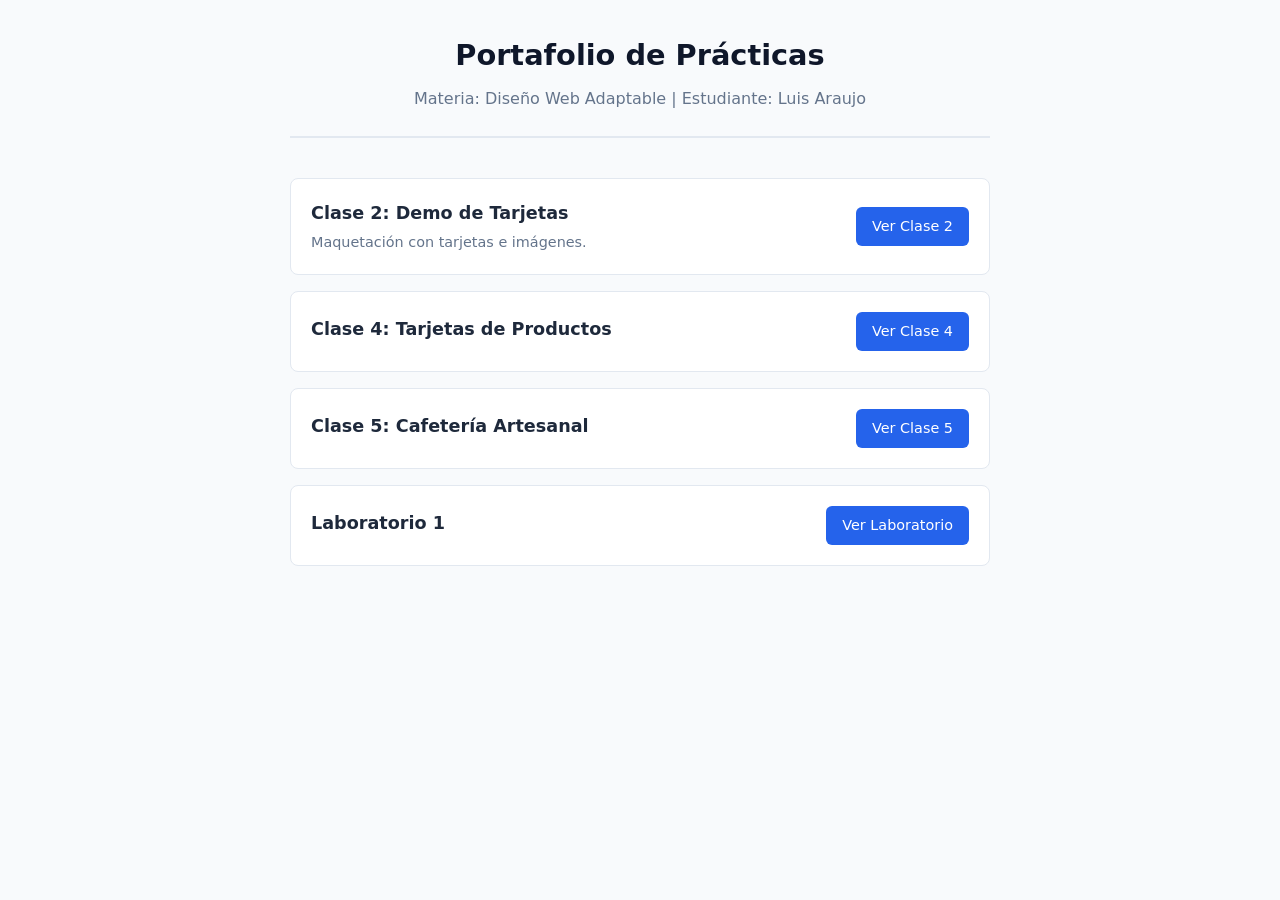
<file: index.html>
<!DOCTYPE html>
<html lang="es">
<head>
    <meta charset="UTF-8">
    <meta name="viewport" content="width=device-width, initial-scale=1.0">
    <title>Prácticas - Diseño Web Adaptable</title>
    <link rel="stylesheet" href="styles.css">
</head>
<body>

    <div class="container">
        <header>
            <h1>Portafolio de Prácticas</h1>
            <p>Materia: Diseño Web Adaptable | Estudiante: Luis Araujo</p>
        </header>

        <main class="lista-clases">
            
            <article class="tarjeta-clase">
                <div class="info-clase">
                    <h2>Clase 2: Demo de Tarjetas</h2>
                    <p>Maquetación con tarjetas e imágenes.</p>
                </div>
                <a href="./clase2/index.html" class="btn-ver">Ver Clase 2</a>
            </article>

            <article class="tarjeta-clase">
                <div class="info-clase">
                    <h2>Clase 4: Tarjetas de Productos</h2>
                </div>
                <a href="./clase4/index.html" class="btn-ver">Ver Clase 4</a>
            </article>

            <article class="tarjeta-clase">
                <div class="info-clase">
                    <h2>Clase 5: Cafetería Artesanal</h2>
                </div>
                <a href="./clase5/index.html" class="btn-ver">Ver Clase 5</a>
            </article>

            <article class="tarjeta-clase">
                <div class="info-clase">
                    <h2>Laboratorio 1</h2>
                    
                </div>
                <a href="./laboratorioI/index.html" class="btn-ver">Ver Laboratorio</a>
            </article>

        </main>

        <footer>
            <p></p>
        </footer>
    </div>

</body>
</html>
</file>
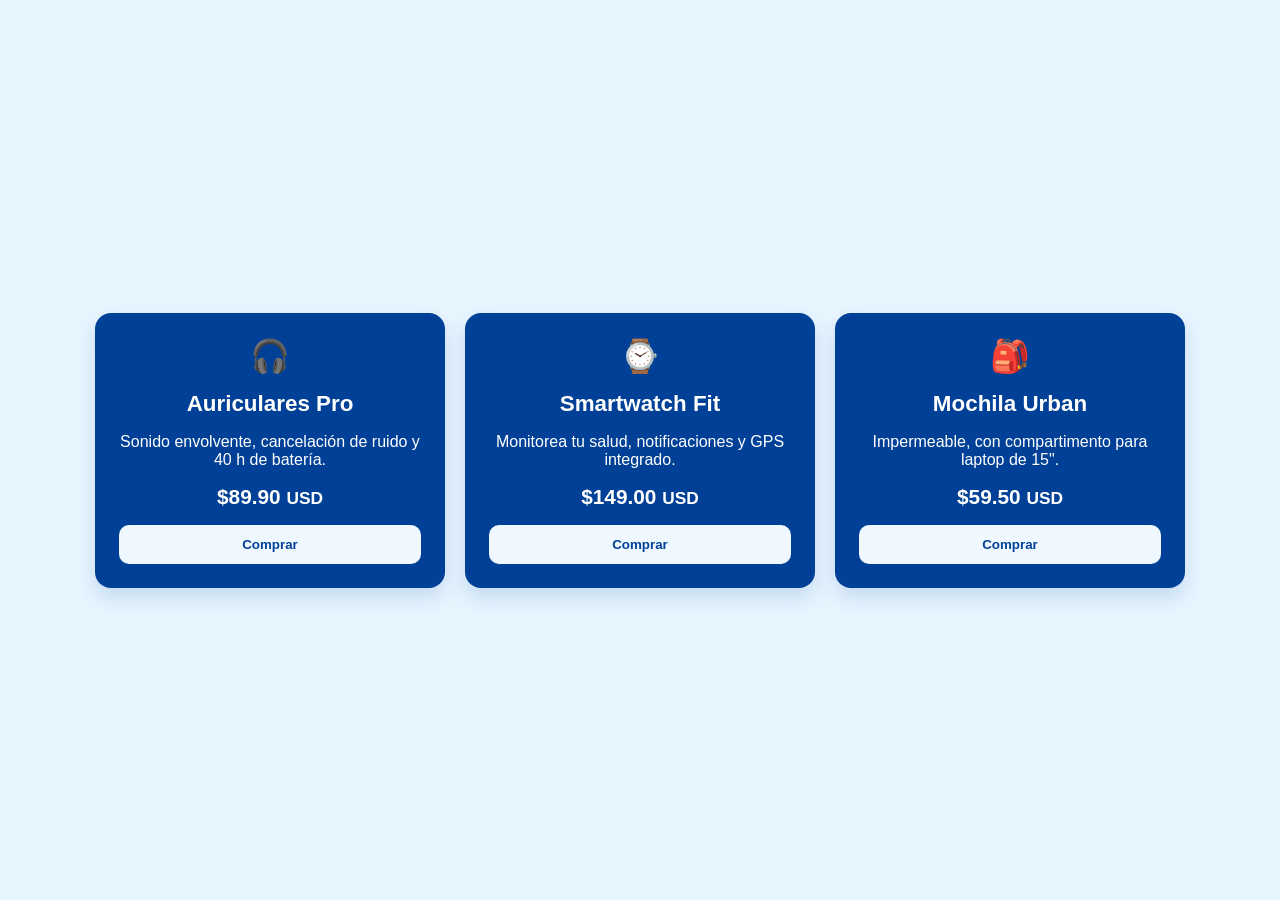
<file: clase 4/index.html>
<!DOCTYPE html>
<html lang="es">
<head>
    <meta charset="UTF-8" />
    <meta name="viewport" content="width=device-width, initial-scale=1.0" />
    <title>Tarjetas de Producto</title>
    <link rel="stylesheet" href="style.css">
</head>

<body>

    <div class="cards-container">

        <!-- ==========================================
        TARJETA 1 – Auriculares Inalámbricos
        ========================================== -->
        <div class="product-card highlight">
            <div class="card-image">🎧</div>
            <h2 class="product-name">Auriculares Pro</h2>
            <p class="product-desc">
                Sonido envolvente, cancelación de ruido y 40 h de batería.
            </p>
            <div class="product-price">
                $89.90 <small>USD</small>
            </div>
            <button class="btn-comprar">Comprar</button>
        </div>

        <!-- ==========================================
        TARJETA 2 – Reloj Inteligente
        ========================================== -->
        <div class="product-card">
            <div class="card-image">⌚</div>
            <h2 class="product-name">Smartwatch Fit</h2>
            <p class="product-desc">
                Monitorea tu salud, notificaciones y GPS integrado.
            </p>
            <div class="product-price">
                $149.00 <small>USD</small>
            </div>
            <button class="btn-comprar">Comprar</button>
        </div>

        <!-- ==========================================
        TARJETA 3 – Mochila Urbana
        ========================================== -->
        <div class="product-card highlight">
            <div class="card-image">🎒</div>
            <h2 class="product-name">Mochila Urban</h2>
            <p class="product-desc">
                Impermeable, con compartimento para laptop de 15&quot;.
            </p>
            <div class="product-price">
                $59.50 <small>USD</small>
            </div>
            <button class="btn-comprar">Comprar</button>
        </div>

    </div>

</body>
</html>
</file>
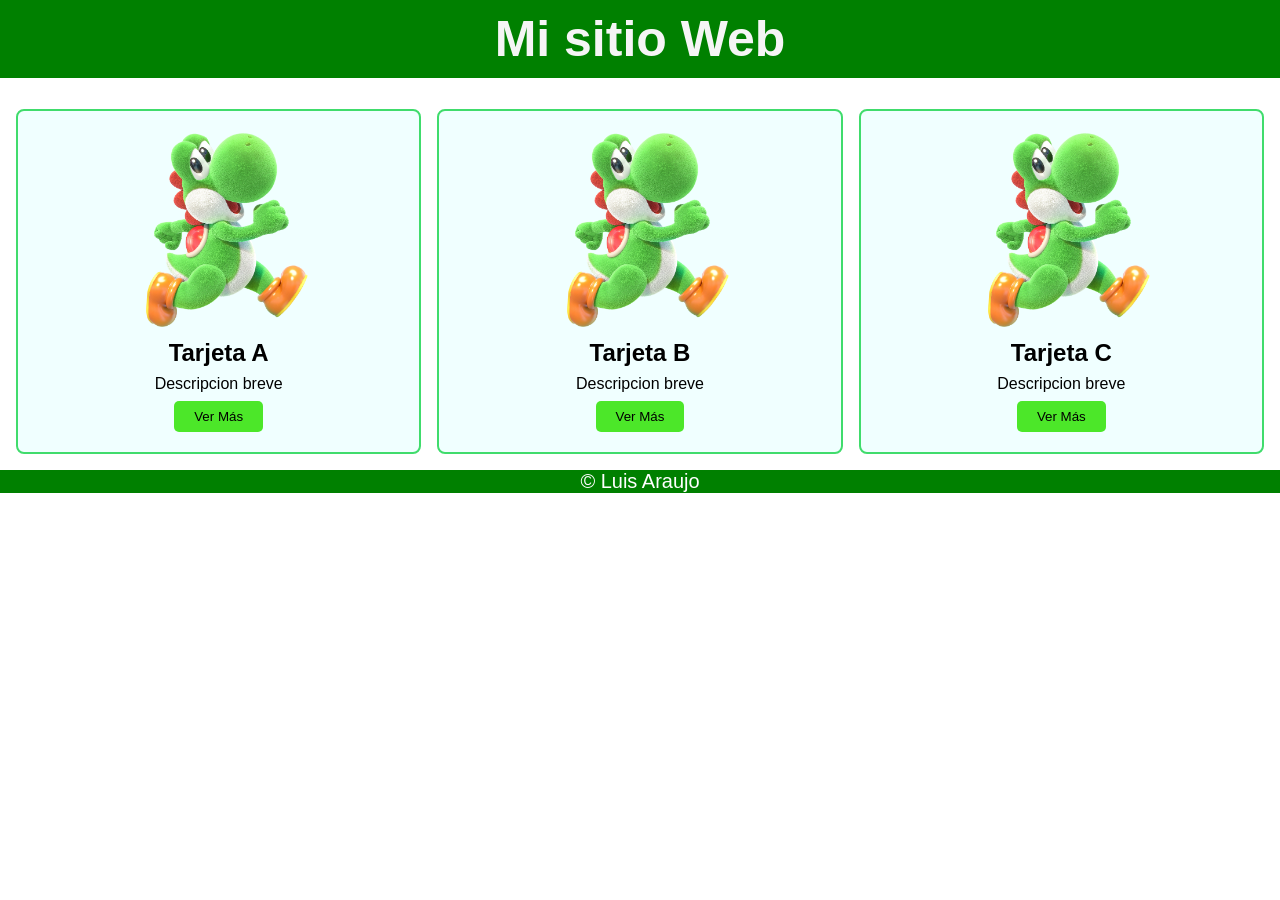
<file: clase2/index.html>
<!DOCTYPE html>
<html lang="en">
<head>
    <meta charset="UTF-8">
    <meta name="viewport" content="width=device-width, initial-scale=1.0">
    <title>Demo Clase 2</title>
    <link rel="stylesheet" href="style.css">
</head>
<body>
    <header class="encabezado">Mi sitio Web</header>
    <main class="contenedor">
        <!---Tarjeta 1--->
        <article class="tarjeta">
            <img src="img/yoshi.webp" alt="tortuga" class="imagen">
            <h2>Tarjeta A</h2>
            <p>Descripcion breve</p>
            <button class="btn">Ver Más</button>
        </article>
        <!---Tarjeta 2--->
        <article class="tarjeta">
            <img src="img/yoshi.webp" alt="tortuga" class="imagen">
            <h2>Tarjeta B</h2>
            <p>Descripcion breve</p>
            <button class="btn">Ver Más</button>
        </article>
        <!---Tarjeta 3--->
        <article class="tarjeta">
            <img src="img/yoshi.webp" alt="tortuga" class="imagen">
            <h2>Tarjeta C</h2>
            <p>Descripcion breve</p>
            <button class="btn">Ver Más</button>
        </article>
    </main>
    <footer class="pie">
        © Luis Araujo 
    </footer>
</body>
</html>
</file>
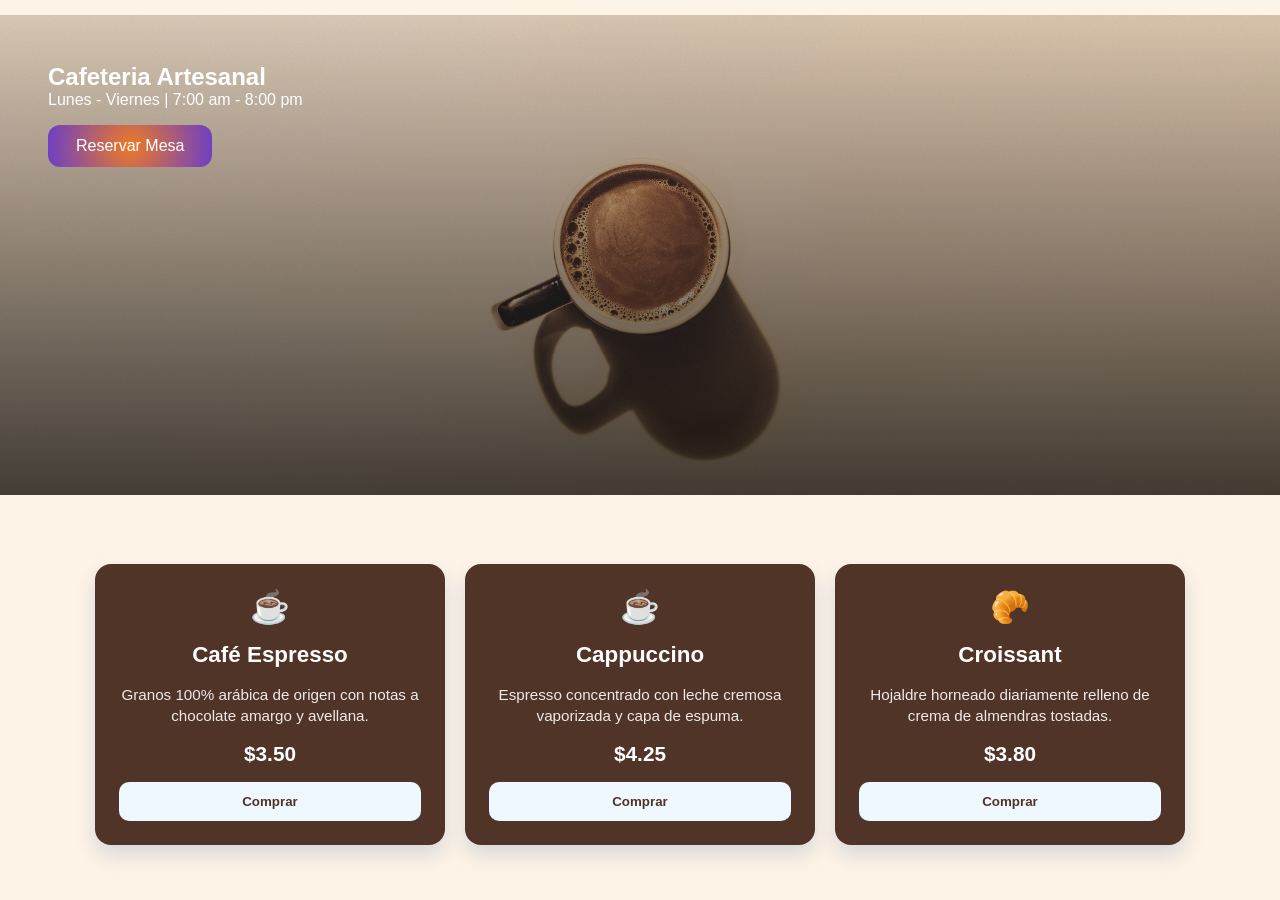
<file: clase5/index.html>
<!DOCTYPE html>
<html lang="es">

<head>
    <meta charset="UTF-8">
    <meta name="viewport" content="width=device-width, initial-scale=1.0">
    <link rel="stylesheet" href="./styles/style.css">
    <title>Ejemplo Gradient</title>
</head>

<body>
    <section class="hero">
        <h1>Cafeteria Artesanal</h1>
        <p>Lunes - Viernes | 7:00 am - 8:00 pm</p>
        <a href="#" class="btn-reservar">Reservar Mesa</a>
    </section>

    <div class="cards-container">

        <!-- ==========================================
        TARJETA 1 – Café Espresso
        ========================================== -->
        <div class="product-card highlight">
            <div class="card-image">☕</div>
            <h2 class="product-name">Café Espresso</h2>
            <p class="product-desc">
                Granos 100% arábica de origen con notas a chocolate amargo y avellana.
            </p>
            <div class="product-price">
                $3.50
            </div>
            <button class="btn-comprar">Comprar</button>
        </div>

        <!-- ==========================================
        TARJETA 2 – Cappuccino
        ========================================== -->
        <div class="product-card">
            <div class="card-image">☕</div>
            <h2 class="product-name">Cappuccino</h2>
            <p class="product-desc">
                Espresso concentrado con leche cremosa vaporizada y capa de espuma.
            </p>
            <div class="product-price">
                $4.25
            </div>
            <button class="btn-comprar">Comprar</button>
        </div>

        <!-- ==========================================
        TARJETA 3 – Croissant Artesanal
        ========================================== -->
        <div class="product-card highlight">
            <div class="card-image">🥐</div>
            <h2 class="product-name">Croissant</h2>
            <p class="product-desc">
                Hojaldre horneado diariamente relleno de crema de almendras tostadas.
            </p>
            <div class="product-price">
                $3.80
            </div>
            <button class="btn-comprar">Comprar</button>
        </div>

    </div>
</body>

</html>
</file>
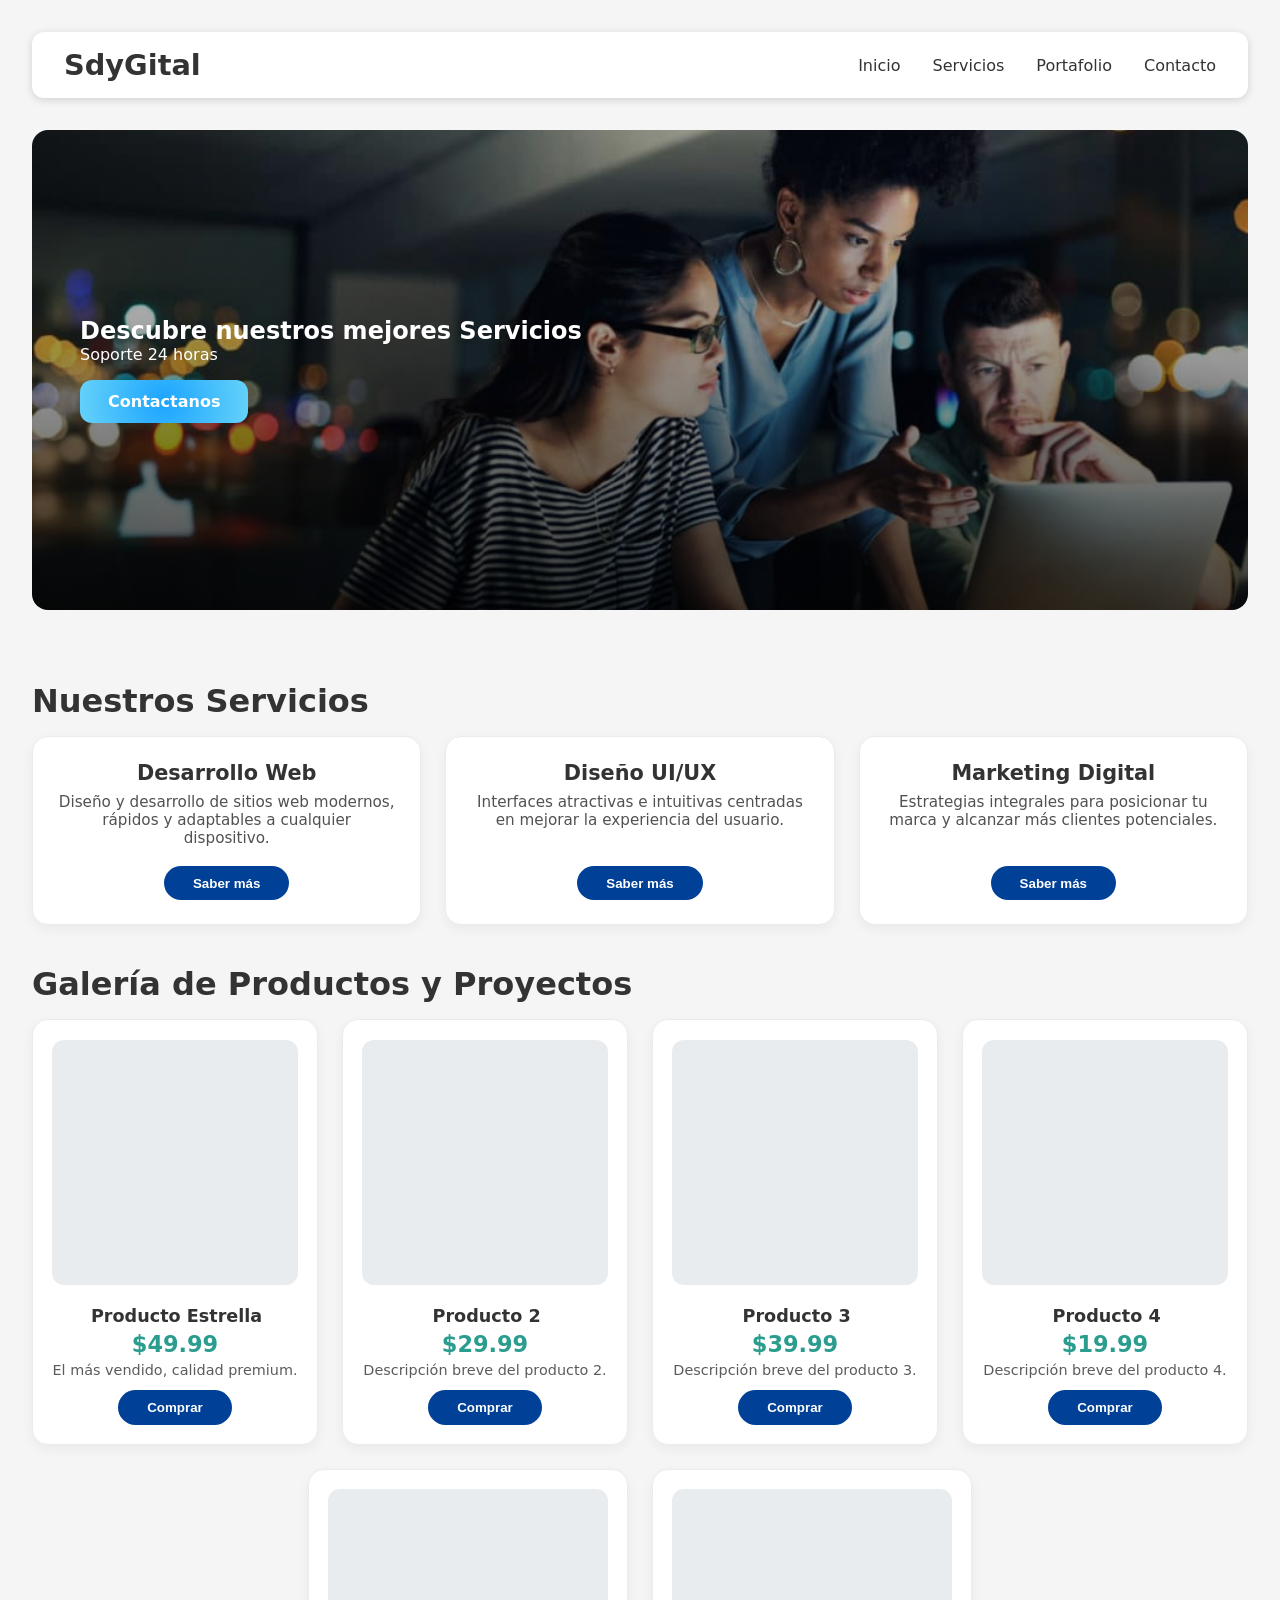
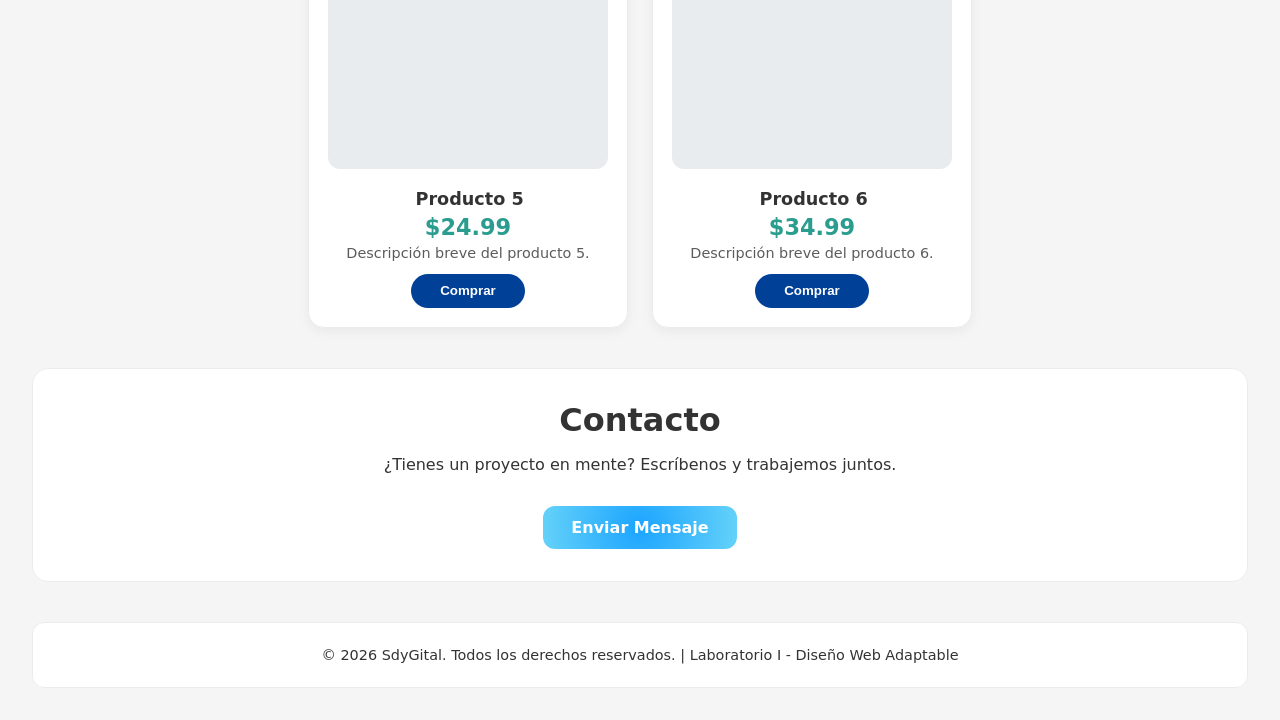
<file: laboratorioI/index.html>
<!DOCTYPE html>
<html lang="es">
<head>
    <meta charset="UTF-8">
    <meta name="viewport" content="width=device-width, initial-scale=1.0">
    <title>SdyGital - Portafolio de Servicios</title>
    <link rel="stylesheet" href="styles.css">
</head>
<body>

    <!-- Menu Nav -->
    <header class="header">
        <span class="logo">SdyGital</span>
        <nav class="nav">
            <a href="#">Inicio</a>
            <a href="#">Servicios</a>
            <a href="#">Portafolio</a>
            <a href="#">Contacto</a>
        </nav>
    </header>

    <main class="animar-entrada">
        <!-- Hero Section -->
        <section class="hero" id="inicio">
            <h1>Descubre nuestros mejores Servicios</h1>
            <p>Soporte 24 horas <span class="badge-animado"></p>
            <a href="#contacto" class="btn-reservar">Contactanos</a>
        </section>

        <!-- Sección Servicios (Grid 12 columnas: 3 tarjetas) -->
        <section class="servicios-seccion" id="servicios">
            <h2>Nuestros Servicios</h2>
            <div class="grid-servicios">
                <article class="tarjeta-servicio">
                    <h3>Desarrollo Web</h3>
                    <p>Diseño y desarrollo de sitios web modernos, rápidos y adaptables a cualquier dispositivo.</p>
                    <button class="btn">Saber más</button>
                </article>

                <article class="tarjeta-servicio">
                    <h3>Diseño UI/UX</h3>
                    <p>Interfaces atractivas e intuitivas centradas en mejorar la experiencia del usuario.</p>
                    <button class="btn">Saber más</button>
                </article>

                <article class="tarjeta-servicio">
                    <h3>Marketing Digital</h3>
                    <p>Estrategias integrales para posicionar tu marca y alcanzar más clientes potenciales.</p>
                    <button class="btn">Saber más</button>
                </article>
            </div>
        </section>

        <!-- Sección Portafolio -->
        <section class="portafolio-seccion" id="portafolio">
            <h2>Galería de Productos y Proyectos</h2>

            <div class="galeria">
                <!-- Servicio 1-->
                <article class="producto destacado">
                    <div class="imagen"></div>
                    <h3>Producto Estrella</h3>
                    <span class="precio">$49.99</span>
                    <p class="descripcion">El más vendido, calidad premium.</p>
                    <button class="btn">Comprar</button>
                </article>

                <!-- Servicio 2 -->
                <article class="producto">
                    <div class="imagen"></div>
                    <h3>Producto 2</h3>
                    <span class="precio">$29.99</span>
                    <p class="descripcion">Descripción breve del producto 2.</p>
                    <button class="btn">Comprar</button>
                </article>

                <!-- servico 3 -->
                <article class="producto">
                    <div class="imagen"></div>
                    <h3>Producto 3</h3>
                    <span class="precio">$39.99</span>
                    <p class="descripcion">Descripción breve del producto 3.</p>
                    <button class="btn">Comprar</button>
                </article>

                <!-- servicio 4 -->
                <article class="producto">
                    <div class="imagen"></div>
                    <h3>Producto 4</h3>
                    <span class="precio">$19.99</span>
                    <p class="descripcion">Descripción breve del producto 4.</p>
                    <button class="btn">Comprar</button>
                </article>

                <!-- servicio 5 -->
                <article class="producto">
                    <div class="imagen"></div>
                    <h3>Producto 5</h3>
                    <span class="precio">$24.99</span>
                    <p class="descripcion">Descripción breve del producto 5.</p>
                    <button class="btn">Comprar</button>
                </article>

                <!-- servicio 6 -->
                <article class="producto">
                    <div class="imagen"></div>
                    <h3>Producto 6</h3>
                    <span class="precio">$34.99</span>
                    <p class="descripcion">Descripción breve del producto 6.</p>
                    <button class="btn">Comprar</button>
                </article>
            </div>
        </section>

        <!-- Sección Contacto -->
        <section class="contacto-seccion" id="contacto">
            <h2>Contacto</h2>
            <p>¿Tienes un proyecto en mente? Escríbenos y trabajemos juntos.</p>
            <a href="mailto:contacto@sdygital.com" class="btn-reservar">Enviar Mensaje</a>
        </section>
    </main>

    <!-- Pie de página (Footer) -->
    <footer class="footer">
        <p>&copy; 2026 SdyGital. Todos los derechos reservados. | Laboratorio I - Diseño Web Adaptable</p>
    </footer>
</body>
</html>
</file>
<file: styles.css>
/* Estilos sencillos y limpios para el portafolio */
* {
    margin: 0;
    padding: 0;
    box-sizing: border-box;
}

body {
    font-family: system-ui, -apple-system, sans-serif;
    background-color: #f8fafc;
    color: #1e293b;
    line-height: 1.6;
    padding: 2rem 1rem;
}

.container {
    max-width: 700px;
    margin: 0 auto;
}

header {
    text-align: center;
    margin-bottom: 2.5rem;
    padding-bottom: 1.5rem;
    border-bottom: 2px solid #e2e8f0;
}

header h1 {
    font-size: 1.8rem;
    color: #0f172a;
    margin-bottom: 0.5rem;
}

header p {
    color: #64748b;
    font-size: 1rem;
}

.lista-clases {
    display: flex;
    flex-direction: column;
    gap: 1rem;
}

.tarjeta-clase {
    background-color: #ffffff;
    border: 1px solid #e2e8f0;
    border-radius: 8px;
    padding: 1.25rem;
    display: flex;
    align-items: center;
    justify-content: space-between;
    gap: 1rem;
    transition: transform 0.2s ease, border-color 0.2s ease;
}

.tarjeta-clase:hover {
    border-color: #3b82f6;
    transform: translateY(-2px);
}

.info-clase h2 {
    font-size: 1.1rem;
    color: #1e293b;
    margin-bottom: 0.25rem;
}

.info-clase p {
    font-size: 0.9rem;
    color: #64748b;
}

.btn-ver {
    display: inline-block;
    padding: 0.5rem 1rem;
    background-color: #2563eb;
    color: #ffffff;
    text-decoration: none;
    font-size: 0.9rem;
    font-weight: 500;
    border-radius: 6px;
    white-space: nowrap;
}

.btn-ver:hover {
    background-color: #1d4ed8;
}

footer {
    text-align: center;
    margin-top: 3rem;
    color: #94a3b8;
    font-size: 0.85rem;
}
</file>
<file: clase 4/style.css>
* {
    box-sizing: border-box;
    margin: 0;
    padding: 0;
}

:root {
    --color-primario: #004197;
    --color-acento: #f0f8ff;
    --color-texto: #ffffff;
    --color-fondo: #e7f5ff;
    --color-hover: #5ca3ff;
}

body {
    font-family: Arial, Helvetica, sans-serif;
    background-color: var(--color-fondo);
    min-height: 100vh;
    display: grid;
    place-items: center;
}

.cards-container {
    display: flex;
    justify-content: center;
    gap: 20px;
    padding: 40px 20px;
    max-width: 1200px;
    width: 100%;
}

.product-card {
    background-color: var(--color-primario);
    color: var(--color-texto);
    border-radius: 16px;
    padding: 24px;
    text-align: center;
    
    /* Flexbox interno para organizar el contenido */
    display: flex;
    flex-direction: column;
    justify-content: space-between;
    align-items: center;
    gap: 16px;
    
    flex: 1;
    max-width: 350px;
    
    /* Sombra suave para darle elevación */
    box-shadow: 0 10px 20px rgba(0, 65, 151, 0.15);
    transition: transform 0.3s ease, box-shadow 0.3s ease;
}

/* Efecto hover suave en la tarjeta */
.product-card:hover {
    transform: translateY(-5px);
    box-shadow: 0 15px 25px rgba(0, 65, 151, 0.25);
}

.card-image {
    font-size: 2rem; /* Tamaño de los iconos/emojis */
}

.product-name {
    font-size: 1.4rem;
    font-weight: bold;
}

.product-description {
    font-size: 0.95rem;
    line-height: 1.4;
    opacity: 0.9;
}

.product-price {
    font-size: 1.3rem;
    font-weight: bold;
    margin-top: auto; /* Empuja el precio al fondo si falta espacio */
}

.btn-comprar {
    width: 100%;
    padding: 12px 20px;
    border-radius: 10px;
    background-color: var(--color-acento);
    color: var(--color-primario);
    font-weight: bold;
    border: none;
    cursor: pointer;
    
    /* La transición va aquí para aplicarse en entrada y salida */
    transition: background-color 0.3s ease, transform 0.1s ease;
}

.btn-comprar:hover {
    background-color: var(--color-hover);
    color: #ffffff;
}

.btn-comprar:active {
    transform: scale(0.98);
}
</file>
<file: clase2/style.css>
* {
  margin: 0;
  padding: 0;
  box-sizing: border-box;
}

body{
    font-family: Arial, Helvetica, sans-serif;
}

.encabezado{
    font-weight: bold;
    text-align: center;
    padding: 10px;
    font-size: 50px;
    color: whitesmoke;
    margin-bottom: 15px;
    background-color: green;
    grid-column: 1/13;
}

.contenedor{
    display: grid;
    grid-template-columns: repeat(12, 1fr);
    gap: 16px;
    padding: 16px;
}

.tarjeta{
    display: flex;
    flex-direction: column;
    grid-column: span 4;
    background-color: azure;
    border-radius: 8px;
    align-items: center;
    text-align: center;
    padding: 20px;
    border: 2px solid rgb(64, 220, 108);
    gap: 8px;
    
}

.imagen{
    width: 200px;
    height: 200px;
}

.pie{
    font-size: 20px;
    color: white;
    margin-bottom: 15px;
    background-color: green;
    grid-column: 1/13;
    text-align: center;
}

.btn{
    background-color: rgb(76, 231, 41);
    color: black;
    padding: 8px 20px;
    border: none;
    border-radius: 5px;
}
</file>
<file: clase5/styles/style.css>
* {
    box-sizing: border-box;
    padding: 0;
    margin: 0;
}

:root {
    --color-primario: #503427;
    --color-acento: #f0f8ff;
    --color-texto: #ffffff;
    --color-fondo: #fdf3e6;
    --color-hover: #5ca3ff;
}

.hero {
    background-image: linear-gradient(to bottom,
            rgba(0, 0, 0, 0.10),
            rgba(0, 0, 0, 0.72)),
        url(../assets/cafe.jpg);
    background-size: cover;
    background-position: center;
    min-height: 480px;
    width: 100%;
    color: white;
    padding: 48px;
}

.btn-reservar {
    display: inline-block;
    background: radial-gradient(circle, #ed7a26, #6c3fc6);
    color: white;
    padding: 12px 28px;
    text-decoration: none;
    border-radius: 12px;
    margin-top: 16px;
    transition: transform 0.2s ease, opacity 0.2s ease, box-shadow 0.2s ease;
}

.btn-reservar:hover {
    transform: translateY(-3px);
    opacity: 0.95;
    box-shadow: 0 6px 15px rgba(0, 0, 0, 0.3);
}

.btn-reservar:active {
    transform: scale(0.98);
}

body {
    font-family: Arial, Helvetica, sans-serif;
    background-color: var(--color-fondo);
    min-height: 100vh;
    display: grid;
    place-items: center;
}

.cards-container {
    display: flex;
    flex-wrap: wrap;
    justify-content: center;
    gap: 20px;
    padding: 40px 20px;
    max-width: 1200px;
    width: 100%;
}

.product-card {
    background-color: var(--color-primario);
    color: var(--color-texto);
    border-radius: 16px;
    padding: 24px;
    text-align: center;

    /* Flexbox interno para organizar el contenido */
    display: flex;
    flex-direction: column;
    justify-content: space-between;
    align-items: center;
    gap: 16px;

    flex: 1;
    max-width: 350px;

    /* Sombra suave para darle elevación */
    box-shadow: 0 10px 20px rgba(0, 65, 151, 0.15);
    transition: transform 0.3s ease, box-shadow 0.3s ease;
}

/* Efecto hover suave en la tarjeta */
.product-card:hover {
    transform: translateY(-5px);
    box-shadow: 0 15px 25px rgba(0, 65, 151, 0.25);
}

.card-image {
    font-size: 2rem;
    /* Tamaño de los iconos/emojis */
}

.product-name {
    font-size: 1.4rem;
    font-weight: bold;
}

.product-desc,
.product-description {
    font-size: 0.95rem;
    line-height: 1.4;
    opacity: 0.9;
}

.product-price {
    font-size: 1.3rem;
    font-weight: bold;
    margin-top: auto;
    /* Empuja el precio al fondo si falta espacio */
}

.btn-comprar {
    width: 100%;
    padding: 12px 20px;
    border-radius: 10px;
    background-color: var(--color-acento);
    color: var(--color-primario);
    font-weight: bold;
    border: none;
    cursor: pointer;

    /* La transición va aquí para aplicarse en entrada y salida */
    transition: background-color 0.3s ease, transform 0.1s ease;
}

.btn-comprar:hover {
    background-color: var(--color-hover);
    color: #ffffff;
}

.btn-comprar:active {
    transform: scale(0.98);
}
</file>
<file: laboratorioI/styles.css>
* {
    box-sizing: border-box;
    margin: 0;
    padding: 0;
}

:root {
    --color-primario: #004197;
    --color-acento: #63b6ff;
    --color-texto: #333333;
    --color-fondo: #e7f5ff;
    --color-hover: #5ca3ff;
    --color-tarjeta: #ffffff;
    --color-borde: #E9ECEF;
    --color-secundario: #f5f5f5;
    
    /* Espaciados */
    --espacio-sm: 0.5rem;
    --espacio-md: 1rem;
    --espacio-lg: 2rem;
}

body {
    font-family: system-ui, -apple-system, BlinkMacSystemFont, 'Segoe UI', Roboto, Oxygen, Ubuntu, Cantarell, 'Open Sans', 'Helvetica Neue', sans-serif;
    background-color: var(--color-secundario);
    color: var(--color-texto);
    padding: var(--espacio-lg);
    transition: background-color 0.3s ease, color 0.3s ease;
}

/* Animaciones discretas (@keyframes) */
@keyframes entradaSubida {
    from {
        opacity: 0;
        transform: translateY(12px);
    }
    to {
        opacity: 1;
        transform: translateY(0);
    }
}

.animar-entrada {
    animation: entradaSubida 0.4s ease-out forwards;
}

@keyframes pulsoContinuo {
    0%, 100% {
        opacity: 1;
    }
    50% {
        opacity: 0.4;
    }
}

.badge-animado {
    display: inline-block;
    animation: pulsoContinuo 2.5s ease-in-out infinite;
    color: #4ed8b4;
    font-size: 0.85rem;
    font-weight: 500;
}

/* Hero Section (Gradiente lineal + imagen) */
.hero {
    background-image: linear-gradient(to bottom,
            rgba(0, 0, 0, 0.10),
            rgba(0, 0, 0, 0.72)),
        url(./assets/hero.jpeg);
    background-size: cover;
    background-position: center;
    min-height: 480px;
    width: 100%;
    color: white;
    padding: 48px;
    border-radius: 16px;
    margin-bottom: var(--espacio-lg);
    display: flex;
    flex-direction: column;
    justify-content: center;
    align-items: flex-start;
}

/* Botón principal (Radial gradient + hover) */
.btn-reservar {
    display: inline-block;
    background: radial-gradient(circle, #1ba4ff, #65d2f9);
    color: white;
    padding: 12px 28px;
    text-decoration: none;
    border-radius: 12px;
    margin-top: 16px;
    font-weight: 600;
    transition: transform 0.2s ease, filter 0.2s ease, box-shadow 0.2s ease;
}

.btn-reservar:hover {
    filter: brightness(1.08);
    transform: translateY(-2px);
    box-shadow: 0 4px 10px rgba(0, 0, 0, 0.2);
}

.btn-reservar:active {
    transform: scale(0.98);
}

/* Header & Nav  */
header {
    display: flex;
    justify-content: space-between;
    align-items: center;
    background-color: var(--color-tarjeta);
    padding: var(--espacio-md) var(--espacio-lg);
    border-radius: 12px;
    box-shadow: 0 2px 8px rgba(0, 0, 0, 0.15);
    margin-bottom: var(--espacio-lg);
    grid-column: span 12;
    transition: background-color 0.3s ease;
}

.logo {
    font-size: 1.8rem;
    font-weight: 700;
    color: var(--color-texto);
}

nav {
    display: flex;
    gap: var(--espacio-lg);
    align-items: center;
}

.nav a {
    text-decoration: none;
    color: var(--color-texto);
    font-weight: 500;
    transition: color 0.3s ease;
}

.nav a:hover {
    color: var(--color-acento);
}

/* Main & Sections */
main {
    display: flex;
    flex-direction: column;
    gap: 2.5rem;
}

main h2 {
    font-size: 2rem;
    margin-bottom: var(--espacio-md);
    color: var(--color-texto);
}

/* CSS Grid (12 columnas, gap) */
.grid-servicios {
    display: grid;
    grid-template-columns: repeat(12, 1fr);
    gap: 1.5rem;
}

.tarjeta-servicio {
    grid-column: span 12; /* Mobile first: 1 columna (span 12) */
    background: var(--color-tarjeta);
    border-radius: 16px;
    padding: 1.5rem;
    border: 1px solid var(--color-borde);
    box-shadow: 0 4px 12px rgba(0, 0, 0, 0.05);

    /* Flexbox interno: columna centrada */
    display: flex;
    flex-direction: column;
    align-items: center;
    text-align: center;
    transition: transform 0.3s ease, box-shadow 0.3s ease, background-color 0.3s ease;
}

.icono-servicio {
    font-size: 2.5rem;
    margin-bottom: 0.8rem;
}

.tarjeta-servicio h3 {
    font-size: 1.3rem;
    margin-bottom: 0.5rem;
    color: var(--color-texto);
}

.tarjeta-servicio p {
    font-size: 0.95rem;
    color: var(--color-texto);
    opacity: 0.85;
    margin-bottom: 1.2rem;
    flex: 1;
}

/* Hover sutil en tarjetas */
.tarjeta-servicio:hover,
.producto:hover {
    transform: translateY(-3px) scale(1.01);
    box-shadow: 0 6px 14px rgba(0, 0, 0, 0.08);
}

/* Flexbox Galería  */
.galeria {
    display: flex;
    flex-wrap: wrap;
    gap: 1.5rem;
    justify-content: center;
}

.producto {
    flex: 1 1 260px;
    max-width: 320px;
    background: var(--color-tarjeta);
    border-radius: 16px;
    padding: 1.2rem;
    box-shadow: 0 4px 12px rgba(0, 0, 0, 0.05);
    border: 1px solid var(--color-borde);

    
    display: flex;
    flex-direction: column;
    align-items: center;
    text-align: center;
    transition: transform 0.2s ease, box-shadow 0.2s ease;
}

.producto .imagen {
    width: 100%;
    aspect-ratio: 1 / 1;
    background-color: var(--color-borde);
    border-radius: 12px;
    margin-bottom: 0.8rem;
}

.producto h3 {
    font-size: 1.1rem;
    margin: 0.5rem 0 0 0.2rem;
    color: var(--color-texto);
}

.producto .precio {
    font-size: 1.4rem;
    font-weight: 700;
    color: #2A9D8F;
    margin: 0.3rem 0;
}

.producto .descripcion {
    font-size: 0.9rem;
    color: var(--color-texto);
    opacity: 0.8;
    flex: 1;
    margin-bottom: 0.8rem;
}

.btn {
    background: var(--color-primario);
    color: #ffffff;
    border: none;
    padding: 0.6rem 1.8rem;
    border-radius: 30px;
    font-weight: 600;
    cursor: pointer;
    transition: transform 0.2s ease, filter 0.2s ease;
    margin-top: auto;
}

.btn:hover {
    filter: brightness(1.1);
    transform: translateY(-2px);
}

/* Sección Contacto */
.contacto-seccion {
    background: var(--color-tarjeta);
    padding: 2rem;
    border-radius: 16px;
    border: 1px solid var(--color-borde);
    text-align: center;
    transition: background-color 0.3s ease;
}

.contacto-seccion p {
    margin-bottom: 1rem;
    color: var(--color-texto);
}

/* Footer (span 12) */
footer {
    grid-column: span 12;
    background-color: var(--color-tarjeta);
    color: var(--color-texto);
    text-align: center;
    padding: 1.5rem;
    border-radius: 12px;
    margin-top: 2.5rem;
    border: 1px solid var(--color-borde);
    font-size: 0.9rem;
    transition: background-color 0.3s ease;
}

/* Media querys*/
@media (min-width: 768px) {
    .tarjeta-servicio {
        grid-column: span 6;
    }
}

/* Escritorio: 3 Columnas (span 4 cada una en grid de 12 columnas: 3 x 4 = 12) */
@media (min-width: 1024px) {
    .tarjeta-servicio {
        grid-column: span 4;
    }
}
</file>
